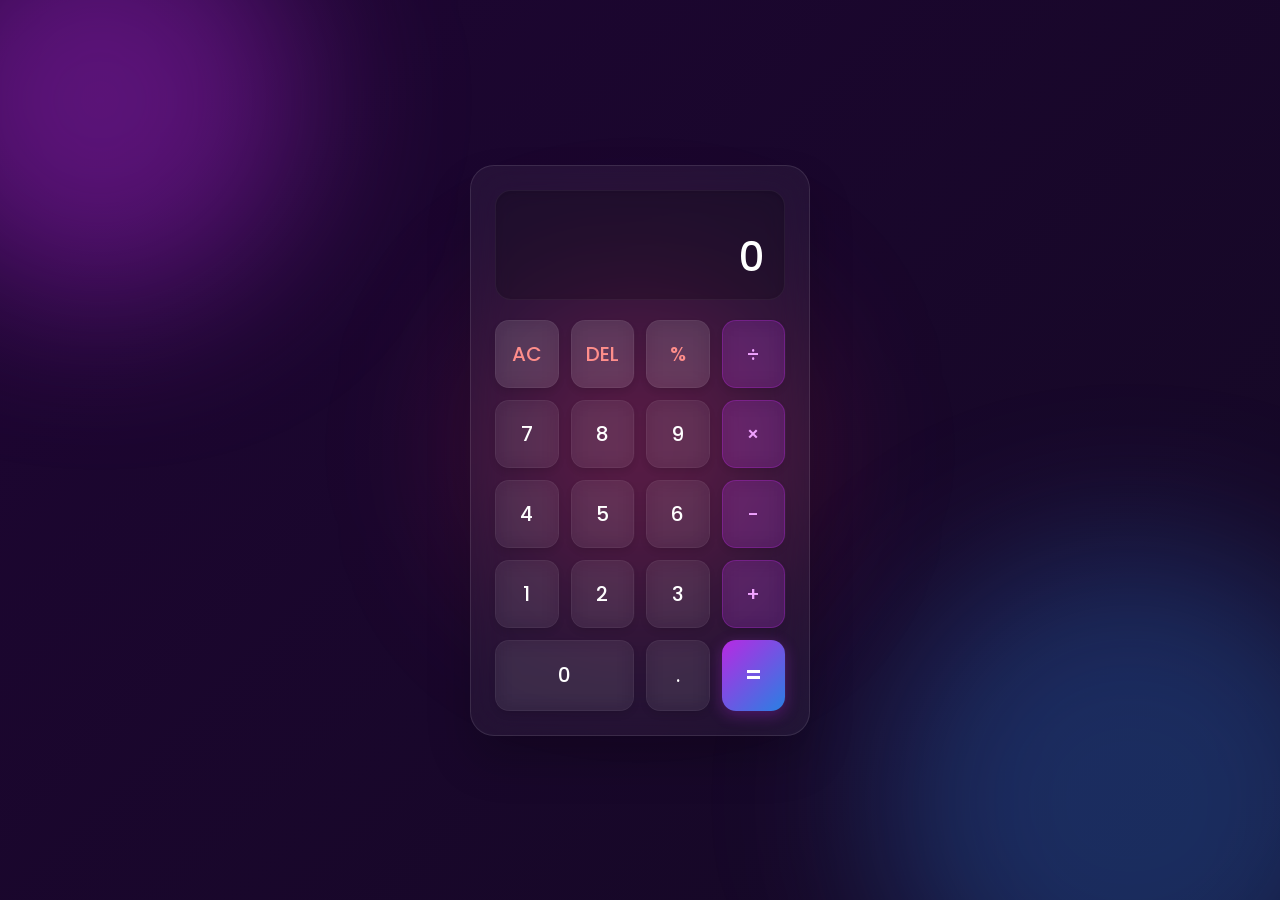
<file: app/calculadora/index.html>
<!DOCTYPE html>
<html lang="es">

<head>
    <meta charset="UTF-8">
    <meta name="viewport" content="width=device-width, initial-scale=1.0">
    <title>Calculadora Glassmorphism</title>
    <link rel="stylesheet" href="style.css">
    <link href="https://fonts.googleapis.com/css2?family=Poppins:wght@300;400;500;600&display=swap" rel="stylesheet">
</head>

<body>
    <div class="background-shapes">
        <div class="shape shape-1"></div>
        <div class="shape shape-2"></div>
        <div class="shape shape-3"></div>
    </div>

    <div class="calculator-container">
        <div class="calculator">
            <div class="display">
                <div class="previous-operand" id="previous-operand"></div>
                <div class="current-operand" id="current-operand">0</div>
            </div>
            <div class="keypad">
                <button class="btn btn-action" data-action="clear">AC</button>
                <button class="btn btn-action" data-action="delete">DEL</button>
                <button class="btn btn-action" data-action="operator" data-value="%">%</button>
                <button class="btn btn-operator" data-action="operator" data-value="÷">÷</button>

                <button class="btn" data-value="7">7</button>
                <button class="btn" data-value="8">8</button>
                <button class="btn" data-value="9">9</button>
                <button class="btn btn-operator" data-action="operator" data-value="×">×</button>

                <button class="btn" data-value="4">4</button>
                <button class="btn" data-value="5">5</button>
                <button class="btn" data-value="6">6</button>
                <button class="btn btn-operator" data-action="operator" data-value="-">-</button>

                <button class="btn" data-value="1">1</button>
                <button class="btn" data-value="2">2</button>
                <button class="btn" data-value="3">3</button>
                <button class="btn btn-operator" data-action="operator" data-value="+">+</button>

                <button class="btn btn-zero" data-value="0">0</button>
                <button class="btn" data-value=".">.</button>
                <button class="btn btn-equal" data-action="calculate">=</button>
            </div>
        </div>
    </div>

    <script src="script.js"></script>
</body>

</html>
</file>
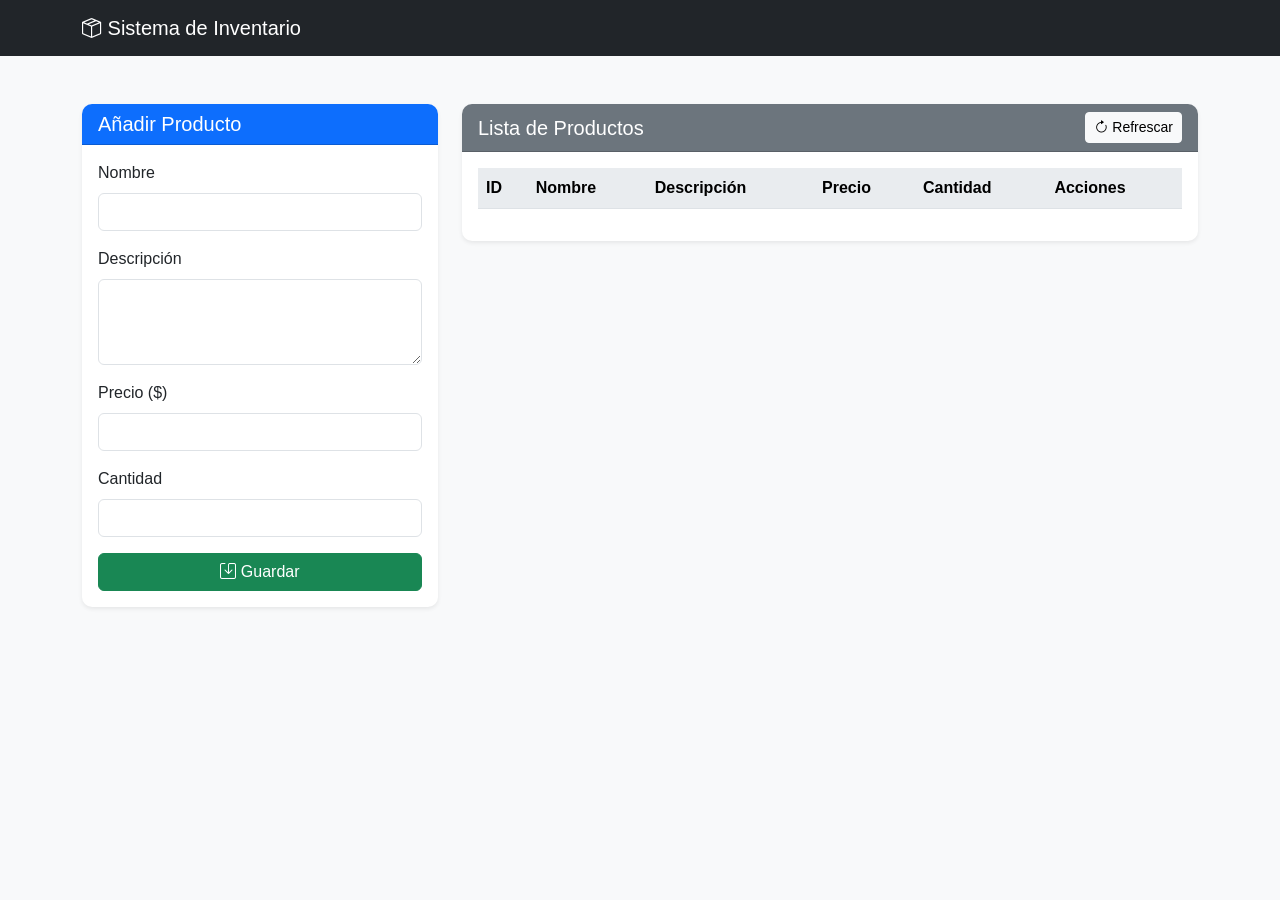
<file: app/Sistema_de_Invetario/Cliente/index.html>
<!DOCTYPE html>
<html lang="es">
<head>
    <meta charset="UTF-8">
    <meta name="viewport" content="width=device-width, initial-scale=1.0">
    <title>Sistema de Inventario</title>
    <!-- Bootstrap CSS: Para estilos responsivos y componentes predefinidos -->
    <link href="https://cdn.jsdelivr.net/npm/bootstrap@5.3.0/dist/css/bootstrap.min.css" rel="stylesheet">
    <!-- Estilos Personalizados -->
    <link rel="stylesheet" href="css/style.css">
    <!-- Iconos de Bootstrap -->
    <link rel="stylesheet" href="https://cdn.jsdelivr.net/npm/bootstrap-icons@1.11.1/font/bootstrap-icons.css">
</head>
<body>

    <!-- Barra de Navegación -->
    <nav class="navbar navbar-expand-lg navbar-dark bg-dark">
        <div class="container">
            <a class="navbar-brand" href="#"><i class="bi bi-box-seam"></i> Sistema de Inventario</a>
        </div>
    </nav>

    <!-- Contenedor Principal -->
    <div class="container mt-5">
        <div class="row">
            <!-- Formulario para Agregar/Editar Producto -->
            <div class="col-md-4">
                <div class="card shadow-sm">
                    <div class="card-header bg-primary text-white">
                        <h5 class="mb-0" id="form-title">Añadir Producto</h5>
                    </div>
                    <div class="card-body">
                        <form id="producto-form">
                            <!-- Campo oculto para guardar el ID cuando se edita un producto -->
                            <input type="hidden" id="producto-id">
                            
                            <div class="mb-3">
                                <label for="nombre" class="form-label">Nombre</label>
                                <input type="text" class="form-control" id="nombre" required>
                            </div>
                            <div class="mb-3">
                                <label for="descripcion" class="form-label">Descripción</label>
                                <textarea class="form-control" id="descripcion" rows="3"></textarea>
                            </div>
                            <div class="mb-3">
                                <label for="precio" class="form-label">Precio ($)</label>
                                <input type="number" class="form-control" id="precio" step="0.01" required>
                            </div>
                            <div class="mb-3">
                                <label for="cantidad" class="form-label">Cantidad</label>
                                <input type="number" class="form-control" id="cantidad" required>
                            </div>
                            <button type="submit" class="btn btn-success w-100" id="btn-guardar">
                                <i class="bi bi-save"></i> Guardar
                            </button>
                            <button type="button" class="btn btn-secondary w-100 mt-2 d-none" id="btn-cancelar" onclick="cancelarEdicion()">
                                Cancelar Edición
                            </button>
                        </form>
                    </div>
                </div>
            </div>

            <!-- Tabla de Productos -->
            <div class="col-md-8 mt-4 mt-md-0">
                <div class="card shadow-sm">
                    <div class="card-header bg-secondary text-white d-flex justify-content-between align-items-center">
                        <h5 class="mb-0">Lista de Productos</h5>
                        <button class="btn btn-sm btn-light" onclick="cargarProductos()">
                            <i class="bi bi-arrow-clockwise"></i> Refrescar
                        </button>
                    </div>
                    <div class="card-body">
                        <div class="table-responsive">
                            <table class="table table-hover table-striped align-middle">
                                <thead>
                                    <tr>
                                        <th>ID</th>
                                        <th>Nombre</th>
                                        <th>Descripción</th>
                                        <th>Precio</th>
                                        <th>Cantidad</th>
                                        <th>Acciones</th>
                                    </tr>
                                </thead>
                                <tbody id="tabla-productos">
                                    <!-- Aquí se insertarán las filas dinámicamente con JavaScript -->
                                </tbody>
                            </table>
                        </div>
                    </div>
                </div>
            </div>
        </div>
    </div>

    <!-- Bootstrap Bundle with Popper (Para modales, tooltips, etc.) -->
    <script src="https://cdn.jsdelivr.net/npm/bootstrap@5.3.0/dist/js/bootstrap.bundle.min.js"></script>
    <!-- Lógica de la Aplicación -->
    <script src="js/app.js"></script>
</body>
</html>
</file>
<file: app/calculadora/style.css>
* {
    margin: 0;
    padding: 0;
    box-sizing: border-box;
    font-family: 'Poppins', sans-serif;
}

body {
    min-height: 100vh;
    display: flex;
    justify-content: center;
    align-items: center;
    background: linear-gradient(135deg, #1e0533, #110a1f, #091221, #0a192f);
    background-size: 400% 400%;
    animation: gradientBG 15s ease infinite;
    overflow: hidden;
    position: relative;
    color: #fff;
}

@keyframes gradientBG {
    0% { background-position: 0% 50%; }
    50% { background-position: 100% 50%; }
    100% { background-position: 0% 50%; }
}

.background-shapes {
    position: absolute;
    width: 100%;
    height: 100%;
    z-index: 1;
    overflow: hidden;
    pointer-events: none;
}

.shape {
    position: absolute;
    border-radius: 50%;
    filter: blur(80px);
}

.shape-1 {
    width: 400px;
    height: 400px;
    background: rgba(184, 41, 227, 0.4);
    top: -100px;
    left: -100px;
    animation: float 8s ease-in-out infinite;
}

.shape-2 {
    width: 500px;
    height: 500px;
    background: rgba(41, 128, 227, 0.3);
    bottom: -150px;
    right: -100px;
    animation: float 10s ease-in-out infinite reverse;
}

.shape-3 {
    width: 300px;
    height: 300px;
    background: rgba(227, 41, 103, 0.3);
    top: 50%;
    left: 50%;
    transform: translate(-50%, -50%);
    animation: pulse 12s ease-in-out infinite;
}

@keyframes float {
    0% { transform: translateY(0px) rotate(0deg); }
    50% { transform: translateY(30px) rotate(10deg); }
    100% { transform: translateY(0px) rotate(0deg); }
}

@keyframes pulse {
    0% { transform: translate(-50%, -50%) scale(1); }
    50% { transform: translate(-50%, -50%) scale(1.2); }
    100% { transform: translate(-50%, -50%) scale(1); }
}

.calculator-container {
    position: relative;
    z-index: 2;
    padding: 20px;
}

.calculator {
    width: 340px;
    background: rgba(255, 255, 255, 0.05);
    backdrop-filter: blur(20px);
    -webkit-backdrop-filter: blur(20px);
    border: 1px solid rgba(255, 255, 255, 0.1);
    border-radius: 24px;
    padding: 24px;
    box-shadow: 0 25px 45px rgba(0, 0, 0, 0.2);
    display: flex;
    flex-direction: column;
    gap: 20px;
    transition: transform 0.3s ease, box-shadow 0.3s ease;
}

.calculator:hover {
    transform: translateY(-5px);
    box-shadow: 0 30px 60px rgba(0, 0, 0, 0.3);
}

.display {
    background: rgba(0, 0, 0, 0.2);
    border-radius: 16px;
    padding: 20px;
    display: flex;
    flex-direction: column;
    align-items: flex-end;
    justify-content: space-around;
    word-wrap: break-word;
    word-break: break-all;
    min-height: 110px;
    border: 1px solid rgba(255, 255, 255, 0.05);
    box-shadow: inset 0 2px 10px rgba(0,0,0,0.1);
}

.previous-operand {
    color: rgba(255, 255, 255, 0.6);
    font-size: 1rem;
    min-height: 24px;
}

.current-operand {
    color: #fff;
    font-size: 2.5rem;
    font-weight: 500;
    line-height: 1.1;
}

.keypad {
    display: grid;
    grid-template-columns: repeat(4, 1fr);
    gap: 12px;
}

.btn {
    border: none;
    outline: none;
    background: rgba(255, 255, 255, 0.05);
    color: #fff;
    font-size: 1.25rem;
    padding: 18px 0;
    border-radius: 14px;
    cursor: pointer;
    backdrop-filter: blur(10px);
    border: 1px solid rgba(255, 255, 255, 0.05);
    transition: all 0.2s ease;
    display: flex;
    justify-content: center;
    align-items: center;
    font-weight: 500;
    box-shadow: 0 4px 6px rgba(0,0,0,0.1);
}

.btn:hover {
    background: rgba(255, 255, 255, 0.15);
    transform: translateY(-2px);
    box-shadow: 0 6px 12px rgba(0,0,0,0.15);
}

.btn:active {
    transform: translateY(1px);
    box-shadow: 0 2px 4px rgba(0,0,0,0.1);
}

.btn-zero {
    grid-column: span 2;
    border-radius: 14px;
}

.btn-operator {
    background: rgba(184, 41, 227, 0.2);
    color: #f0a3ff;
    border: 1px solid rgba(184, 41, 227, 0.3);
}

.btn-operator:hover {
    background: rgba(184, 41, 227, 0.4);
}

.btn-action {
    background: rgba(255, 255, 255, 0.1);
    color: #ff8e8b;
}

.btn-action:hover {
    background: rgba(255, 255, 255, 0.2);
}

.btn-equal {
    background: linear-gradient(135deg, #b829e3, #2980e3);
    border: none;
    font-weight: 600;
    font-size: 1.5rem;
    box-shadow: 0 4px 15px rgba(184, 41, 227, 0.3);
}

.btn-equal:hover {
    background: linear-gradient(135deg, #c742f1, #3c91f4);
    box-shadow: 0 6px 20px rgba(184, 41, 227, 0.5);
}
</file>
<file: app/Sistema_de_Invetario/Cliente/css/style.css>
/* 
 * Archivo: style.css
 * Propósito: Añadir estilos visuales adicionales a los proporcionados por Bootstrap 5.
 */

body {
    background-color: #f8f9fa; /* Fondo gris claro */
    font-family: 'Segoe UI', Tahoma, Geneva, Verdana, sans-serif;
}

.card {
    border-radius: 10px;
    border: none;
}

.card-header {
    border-top-left-radius: 10px !important;
    border-top-right-radius: 10px !important;
}

.table th {
    background-color: #e9ecef;
}

/* Efecto hover suave en las filas de la tabla */
.table-hover tbody tr:hover {
    background-color: #f1f3f5;
    transition: background-color 0.3s ease;
}

/* Animación sutil para los botones */
.btn {
    transition: transform 0.1s ease-in-out;
}

.btn:active {
    transform: scale(0.95);
}
</file>
